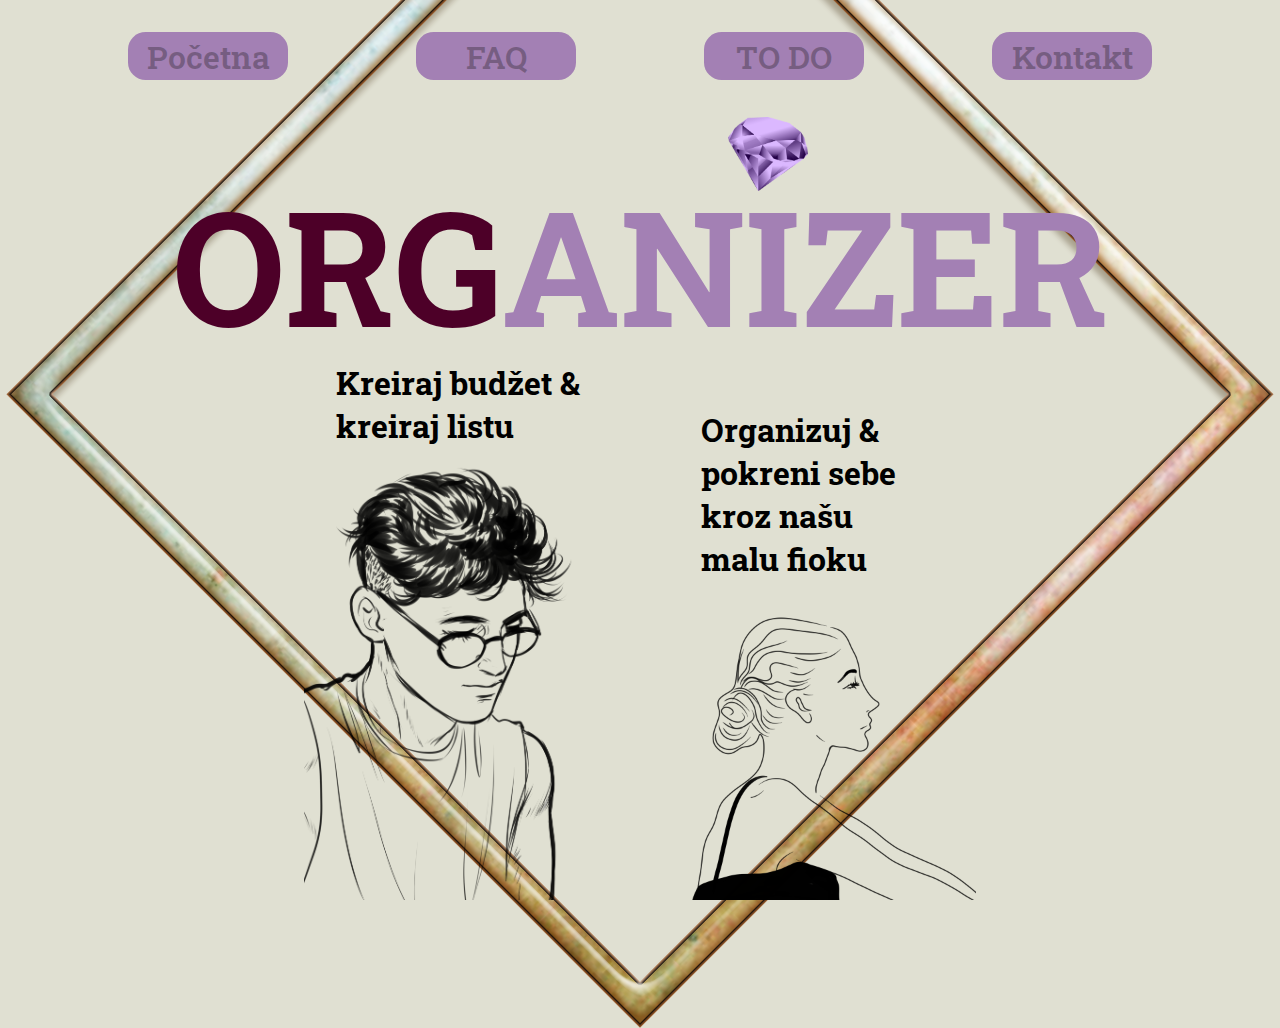
<file: index.html>
<!DOCTYPE html>
<html lang="en">
  <head>
    <meta charset="UTF-8" />
    <meta http-equiv="X-UA-Compatible" content="IE=edge" />
    <meta name="viewport" content="width=device-width, initial-scale=1.0" />
    <title>Organizer | Početna</title>
    <link rel="preconnect" href="https://fonts.googleapis.com" />
    <link rel="preconnect" href="https://fonts.gstatic.com" crossorigin />
    <link
      href="https://fonts.googleapis.com/css2?family=Roboto+Slab:wght@200&display=swap"
      rel="stylesheet"
    />
    <link rel="stylesheet" href="/styles/style.css" />
  </head>
  <body>
    <div class="hero">
      <img class="ram" src="/img/35151-1-square-frame-image.png" alt="Ram" />
      <div class="nav-main">
        <nav>
          <ul class="nav__links">
            <li><a href="index.html" class="nav_linkss">Početna</a></li>
            <li><a href="faq.html" class="nav_linkss">FAQ</a></li>
            <li><a href="todo.html" class="nav_linkss">TO DO</a></li>
            <li><a href="kontakt.html" class="nav_linkss">Kontakt</a></li>
          </ul>

          <div class="hamburger">
            <span class="bar"></span>
            <span class="bar"></span>
            <span class="bar"></span>
          </div>
        </nav>
        <div class="main">
          <div class="heading-container">
            <h1 class="heading">
              <span class="org">ORG</span>AN<span class="i"
                >I<img class="diamond" src="/img/dijamant.png" alt="" /></span
              >ZER
            </h1>
            <h1 class="slogan">YOU DO YOU</h1>
          </div>
        </div>
      </div>
      <div class="footer">
        <div class="decko">
          <h1>Kreiraj budžet & kreiraj listu</h1>
          <img src="/img/anime-3773977_1920.png" alt="Decko" />
        </div>
        <div class="devojka">
          <h1>Organizuj & pokreni sebe kroz našu malu fioku</h1>
          <img src="/img/woman-6274880_1920.png" alt="Devojka" />
        </div>
      </div>
    </div>

    <script src="/js/index.js"></script>
  </body>
</html>
</file>
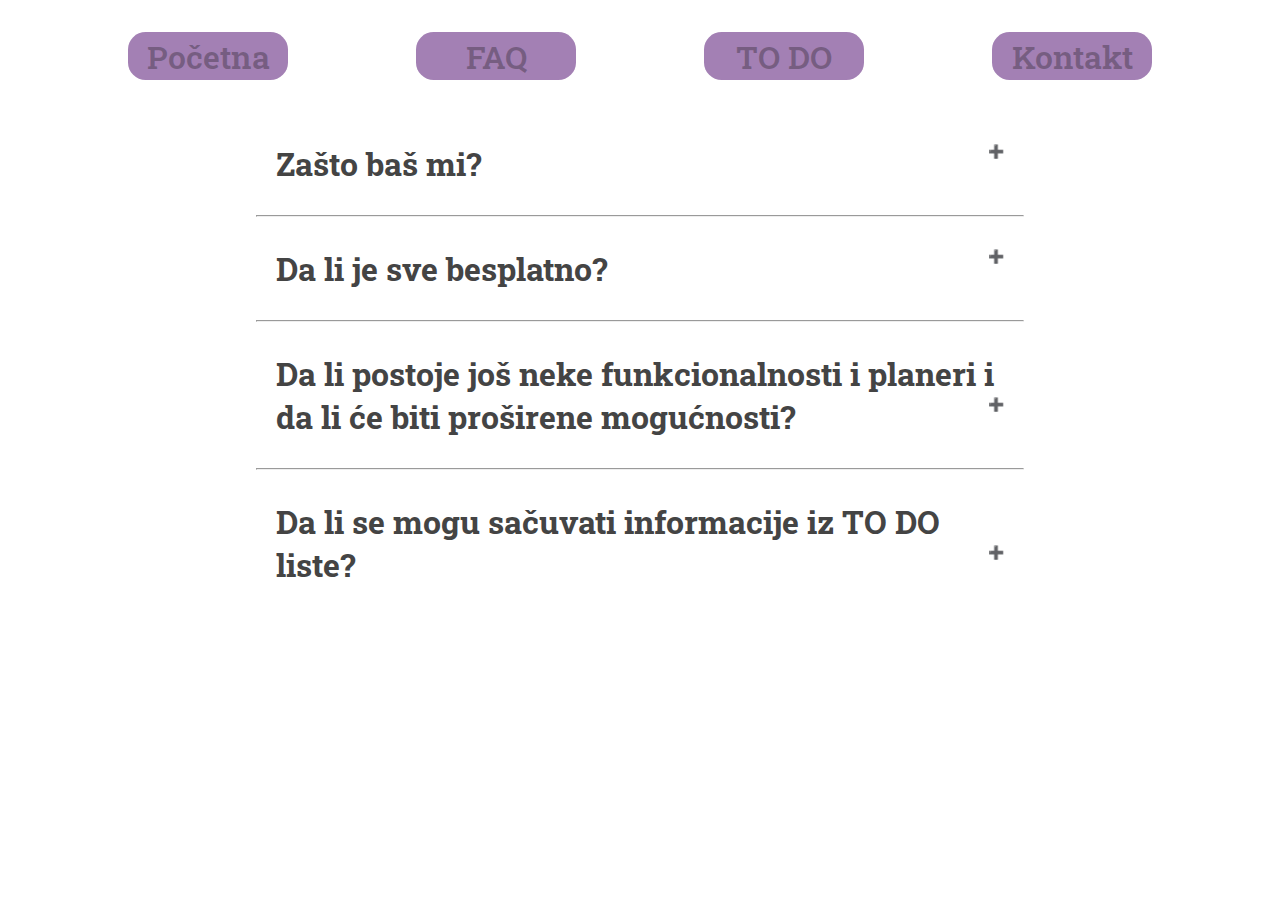
<file: faq.html>
<!DOCTYPE html>
<html lang="en">
  <head>
    <meta charset="UTF-8" />
    <meta http-equiv="X-UA-Compatible" content="IE=edge" />
    <meta name="viewport" content="width=device-width, initial-scale=1.0" />
    <link rel="preconnect" href="https://fonts.googleapis.com" />
    <link rel="preconnect" href="https://fonts.gstatic.com" crossorigin />
    <link
      href="https://fonts.googleapis.com/css2?family=Roboto+Slab:wght@200&display=swap"
      rel="stylesheet"
    />
    <link rel="stylesheet" href="/styles/faq.css" />
    <title>Organizer | FAQ</title>
  </head>
  <body>
    <nav>
      <ul class="nav__links">
        <li><a href="index.html" class="nav_linkss">Početna</a></li>
        <li><a href="faq.html" class="nav_linkss">FAQ</a></li>
        <li><a href="todo.html" class="nav_linkss">TO DO</a></li>
        <li><a href="kontakt.html" class="nav_linkss">Kontakt</a></li>
      </ul>

      <div class="hamburger">
        <span class="bar"></span>
        <span class="bar"></span>
        <span class="bar"></span>
      </div>
    </nav>
    <main>
      <section class="faq-container">
        <div class="faq-scetion">
          <h1 class="faq-page">Zašto baš mi?</h1>
          <div class="faq-body">
            <p>
              -Imamo idealnu TO DO listu za Vaše potrebe, lako upotrebljiva i
              pre svega besplatna.
            </p>
          </div>
        </div>
        <hr class="hr-line" />
        <div class="faq-section">
          <h1 class="faq-page">Da li je sve besplatno?</h1>
          <div class="faq-body">
            <p>-Da, potpuno je besplatno.</p>
          </div>
        </div>
        <hr class="hr-line" />
        <div class="faq-section">
          <h1 class="faq-page">
            Da li postoje još neke funkcionalnosti i planeri i da li će biti
            proširene mogućnosti?
          </h1>
          <div class="faq-body">
            <p>
              -Trenutno radimo na ostvarivanju ovih ciljeva, pa bi početkom
              sledeće godine trebalo da postoje dodatne funkcionalnosti poput
              planiranja budžeta.
            </p>
          </div>
        </div>
        <hr class="hr-line" />
        <div class="faq-section">
          <h1 class="faq-page">
            Da li se mogu sačuvati informacije iz TO DO liste?
          </h1>
          <div class="faq-body">
            <p>
              -To je još jedna od budućih funkcionalnosti koje planiramo da
              realizujemo i nadogradimo u drugoj polovini januara.
            </p>
          </div>
        </div>
      </section>
    </main>
    <script src="/js/faq.js"></script>
  </body>
</html>
</file>
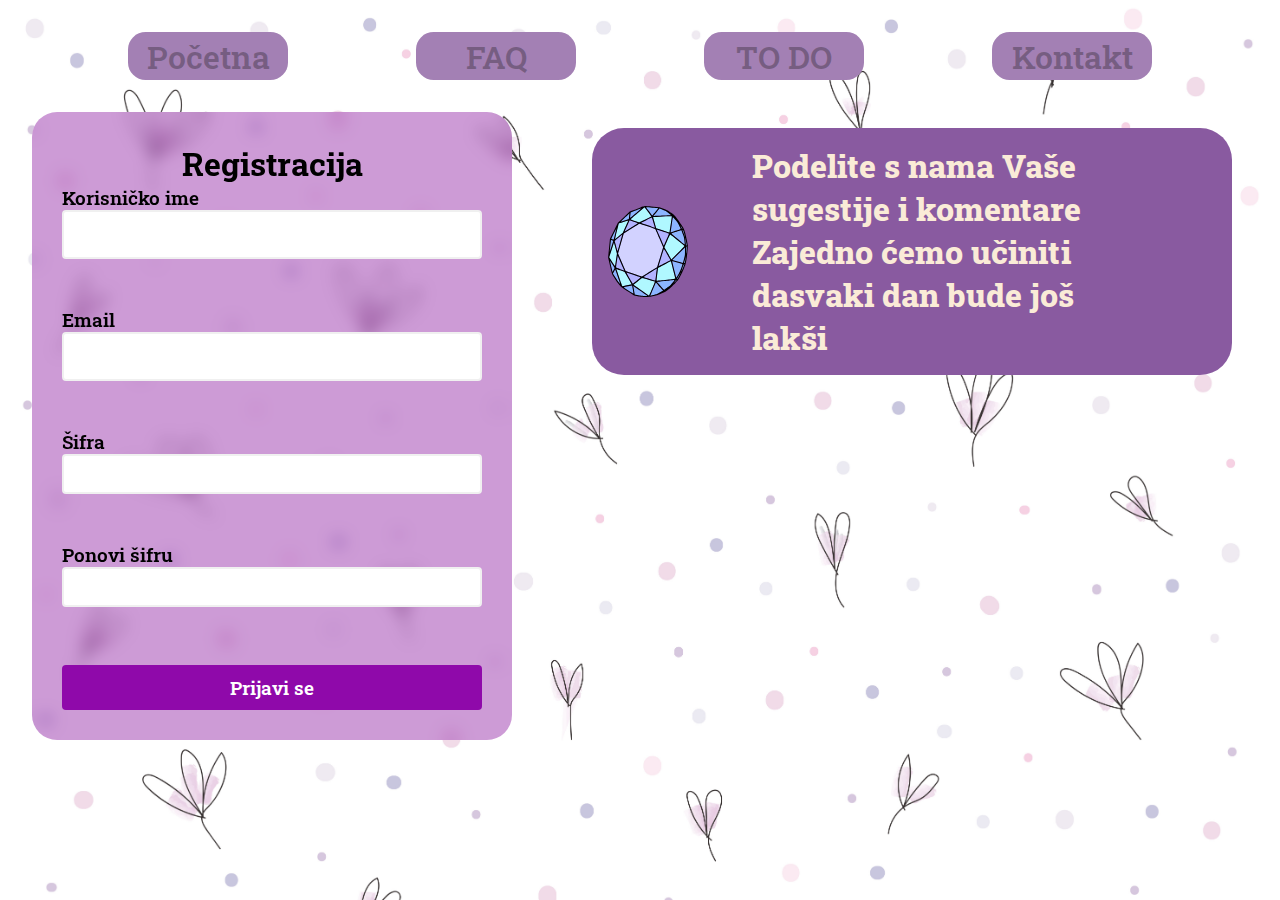
<file: kontakt.html>
<!DOCTYPE html>
<html lang="en">
  <head>
    <meta charset="UTF-8" />
    <meta http-equiv="X-UA-Compatible" content="IE=edge" />
    <meta name="viewport" content="width=device-width, initial-scale=1.0" />
    <link rel="stylesheet" href="/styles/kontakt.css" />
    <link rel="preconnect" href="https://fonts.googleapis.com" />
    <link rel="preconnect" href="https://fonts.gstatic.com" crossorigin />
    <link
      href="https://fonts.googleapis.com/css2?family=Roboto+Slab:wght@200&display=swap"
      rel="stylesheet"
    />
    <title>Organizer | Kontakt</title>
  </head>
  <body>
    <nav>
      <ul class="nav__links">
        <li><a href="index.html" class="nav_linkss">Početna</a></li>
        <li><a href="faq.html" class="nav_linkss">FAQ</a></li>
        <li><a href="todo.html" class="nav_linkss">TO DO</a></li>
        <li><a href="kontakt.html" class="nav_linkss">Kontakt</a></li>
      </ul>

      <div class="hamburger">
        <span class="bar"></span>
        <span class="bar"></span>
        <span class="bar"></span>
      </div>
    </nav>

    <section>
      <form id="form" action="/">
        <h1>Registracija</h1>
        <div class="input-control">
          <label for="username">Korisničko ime</label>
          <input id="username" name="username" type="text" />
          <div class="error"></div>
        </div>
        <div class="input-control">
          <label for="email">Email</label>
          <input id="email" name="email" type="text" />
          <div class="error"></div>
        </div>
        <div class="input-control">
          <label for="password">Šifra</label>
          <input id="password" name="password" type="password" />
          <div class="error"></div>
        </div>
        <div class="input-control">
          <label for="password2">Ponovi šifru</label>
          <input id="password2" name="password2" type="password" />
          <div class="error"></div>
        </div>
        <button type="submit">Prijavi se</button>
      </form>

      <div class="container">
        <object class="diamond" data="/img/diamond-157204.svg"></object>
        <p class="tekst">
          Podelite s nama Vaše sugestije i komentare<br />Zajedno ćemo učiniti
          dasvaki dan bude još lakši
        </p>
      </div>
    </section>

    <script src="/js/kontakt.js"></script>
  </body>
</html>
</file>
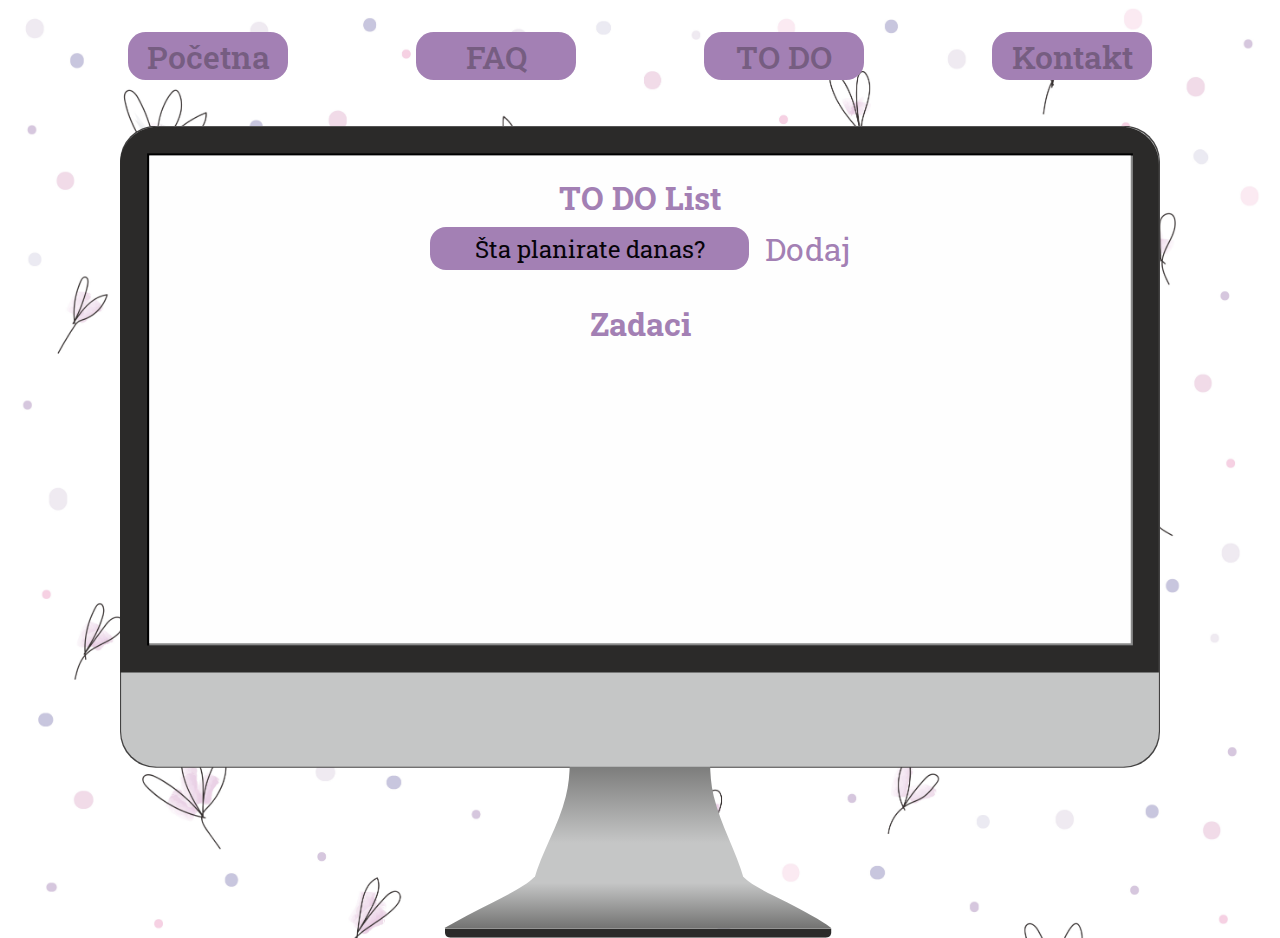
<file: todo.html>
<!DOCTYPE html>
<html lang="en">
  <head>
    <title>Organizer</title>
    <meta charset="UTF-8" />
    <meta http-equiv="X-UA-Compatible" content="IE=edge" />
    <meta name="viewport" content="width=device-width, initial-scale=1.0" />
    <link rel="preconnect" href="https://fonts.googleapis.com" />
    <link rel="preconnect" href="https://fonts.gstatic.com" crossorigin />
    <link
      href="https://fonts.googleapis.com/css2?family=Roboto+Slab:wght@200&display=swap"
      rel="stylesheet"
    />
    <link rel="stylesheet" href="/styles/todo.css" />
  </head>
  <body>
    <nav>
      <ul class="nav__links">
        <li><a href="index.html" class="nav_linkss">Početna</a></li>
        <li><a href="faq.html" class="nav_linkss">FAQ</a></li>
        <li><a href="todo.html" class="nav_linkss">TO DO</a></li>
        <li><a href="kontakt.html" class="nav_linkss">Kontakt</a></li>
      </ul>

      <div class="hamburger">
        <span class="bar"></span>
        <span class="bar"></span>
        <span class="bar"></span>
      </div>
    </nav>

    <main>
      <img class="img-okano" src="img/monitor.svg" alt="Slika monitora" />
      <div class="todo">
        <h1>TO DO List</h1>
        <form id="new-task-form">
          <input
            type="text"
            id="new-task-input"
            placeholder="Šta planirate danas?"
          />
          <input type="submit" id="new-task-submit" value="Dodaj" />
        </form>
      </div>
      <div class="task-list">
        <h1>Zadaci</h1>
        <div id="zadaci">
          <div class="zadatak"></div>
        </div>
      </div>
    </main>
    <script src="/js/todo.js"></script>
  </body>
</html>
</file>
<file: styles/style.css>
* {
  box-sizing: border-box;
  margin: 0;
  padding: 0;
  font-family: "Roboto Slab", serif;
}

.hero {
  display: flex;
  flex-direction: column;
  justify-content: space-between;
  height: 100vh;
  overflow: hidden;
}

.nav-main {
  position: relative;
  overflow: hidden;
  user-select: none;
}

.ram {
  position: absolute;
  object-fit: cover;
  width: 70%;
  left: 15%;
  transform: translateY(-6%) rotateZ(45deg);
  z-index: -1;
}

.hamburger {
  display: none;
  cursor: pointer;
}
.bar {
  display: block;
  width: 25px;
  height: 3px;
  margin: 5px auto;

  -webkit-transition: all 0.3s ease-in-out;
  transition: all 0.3s ease-in-out;
  background-color: rgb(5, 5, 5);
}

body {
  background-color: #e0e0d2;
  overflow: hidden;
}

nav {
  padding: 2rem 0;
}
nav ul {
  display: flex;
  justify-content: center;
  gap: 10%;
}
.nav__links {
  list-style: none;
}

.nav__links li a {
  transition: all 0.3s ease 0s;
}
.nav__links li a:hover {
  color: darkslateblue;
}
a {
  display: flex;
  justify-content: center;
  align-items: center;

  font-weight: 600;
  font-size: 2rem;
  color: rgba(19, 18, 18, 0.315);
  text-decoration: none;
  background-color: rgb(163, 128, 180);
  height: 3rem;
  width: 10rem;
  border-radius: 1.1rem;
  user-select: none;
}

.main {
  display: flex;
  justify-content: center;
}

.heading {
  font-size: 10rem;
  color: rgb(163, 128, 180);
  padding-top: 5%;
}
.heading .org {
  color: #4d0028;
}
.heading .i {
  position: relative;
}

.diamond {
  position: absolute;
  top: -20%;
  left: -30%;
  width: 5rem;
}
.heading-container {
  display: flex;
  flex-direction: column;
  align-items: flex-end;
}
.heading-container .slogan {
  font-style: italic;
  color: grey;
  font-size: 3rem;
}

.footer {
  display: flex;
  justify-content: center;
  gap: 6rem;
}
.decko {
  display: flex;
  flex-direction: column;
  justify-content: flex-end;
  align-items: center;
  width: 20%;
}
.decko img {
  width: 20rem;
}
.devojka {
  display: flex;
  flex-direction: column;
  justify-content: flex-end;
  align-items: center;
  width: 20%;
}

.devojka img {
  width: 20rem;
}
.devojka h1 {
  width: 90%;
}

@media (max-width: 1050px) {
  .hamburger {
    display: block;
  }
  .hamburger .active .bar :nth-child(2) {
    opacity: 0;
  }
  .hamburger .active .bar :nth-child(1) {
    transform: translateY(8px) rotate(45deg);
  }
  .hamburger .active .bar :nth-child(3) {
    transform: translateY(-8px) rotate(-45deg);
  }
  .nav__links {
    position: fixed;
    left: -100%;
    top: 70px;
    gap: 0;
    flex-direction: column;

    width: 100%;
    text-align: center;
    transition: 0.3s;
  }
  .nav__links li {
    margin: 16px 0;
  }
  .nav__links.active {
    left: 0;
  }
}
@media (max-width: 930px) {
  .heading {
    font-size: 2rem;
  }
  .ram,
  .diamond {
    display: none;
  }
  .decko img {
    width: 10rem;
  }
  .devojka img {
    width: 10rem;
  }
  .devojka h1,
  .decko h1 {
    width: 100%;
    font-size: 1rem;
  }
}
</file>
<file: styles/faq.css>
* {
  margin: 0;
  padding: 0;
  box-sizing: border-box;
  font-family: "Roboto Slab", serif;
}

nav {
  padding: 2rem 0;
}
nav ul {
  display: flex;
  justify-content: center;
  gap: 10%;
}
.nav__links {
  list-style: none;
}

.nav__links li a {
  transition: all 0.3s ease 0s;
}
.nav__links li a:hover {
  color: darkslateblue;
}
a {
  display: flex;
  justify-content: center;
  align-items: center;

  font-weight: 600;
  font-size: 2rem;
  color: rgba(19, 18, 18, 0.315);
  text-decoration: none;
  background-color: rgb(163, 128, 180);
  height: 3rem;
  width: 10rem;
  border-radius: 1.1rem;
  user-select: none;
}

.hamburger {
  display: none;
  cursor: pointer;
}
.bar {
  display: block;
  width: 25px;
  height: 3px;
  margin: 5px auto;

  -webkit-transition: all 0.3s ease-in-out;
  transition: all 0.3s ease-in-out;
  background-color: rgb(5, 5, 5);
}

main {
  display: flex;
  flex-direction: column;
  justify-content: center;
  height: 100%;
}

.faq-container {
  display: flex;
  justify-content: center;
  flex-direction: column;
}
.hr-line {
  width: 60%;
  margin: auto;
}
/* Style the buttons that are used to open and close the faq-page body */
.faq-page {
  /* background-color: #eee; */
  color: #444;
  cursor: pointer;
  padding: 30px 20px;
  width: 60%;
  border: none;
  outline: none;
  transition: 0.4s;
  margin: auto;
  transition: height 0.3s ease-in-out;
}

.faq-body {
  margin: auto;
  width: 50%;
  padding: auto;
}
/* Add a background color to the button if it is clicked on (add the .active class with JS), and when you move the mouse over it (hover) */
.active1,
.faq-page:hover {
  background-color: #f9f9f9;
}
/* Style the faq-page panel. Note: hidden by default */
.faq-body {
  padding: 0 18px;
  background-color: white;
  display: none;
  overflow: hidden;
}
.faq-body p {
  font-size: 1.5rem;
}

.faq-page:after {
  content: "\02795";
  /* Unicode character for "plus" sign (+) */
  font-size: 13px;
  color: #777;
  float: right;
  margin-left: 5px;
}

.active1:after {
  content: "\2796";
  /* Unicode character for "minus" sign (-) */
}

@media (max-width: 1050px) {
  .hamburger {
    display: block;
  }
  .hamburger .active .bar :nth-child(2) {
    opacity: 0;
  }
  .hamburger .active .bar :nth-child(1) {
    transform: translateY(8px) rotate(45deg);
  }
  .hamburger .active .bar :nth-child(3) {
    transform: translateY(-8px) rotate(-45deg);
  }
  .nav__links {
    position: fixed;
    left: -100%;
    top: 70px;
    gap: 0;
    flex-direction: column;

    width: 100%;
    text-align: center;
    transition: 0.3s;
  }
  .nav__links li {
    margin: 16px 0;
  }
  .nav__links.active {
    left: 0;
  }
  .faq-page,
  .faq-body {
    width: 90%;
  }
}
</file>
<file: styles/kontakt.css>
* {
  margin: 0;
  padding: 0;
  box-sizing: border-box;
  font-family: "Roboto Slab", serif;
}

body {
  background-image: url(/img/flowers.jpg);
  background-size: 100%;
}

.hamburger {
  display: none;
  cursor: pointer;
}
.bar {
  display: block;
  width: 25px;
  height: 3px;
  margin: 5px auto;

  -webkit-transition: all 0.3s ease-in-out;
  transition: all 0.3s ease-in-out;
  background-color: rgb(5, 5, 5);
}

nav {
  padding: 2rem 0;
}
nav ul {
  display: flex;
  justify-content: center;
  gap: 10%;
}
.nav__links {
  list-style: none;
}

.nav__links li a {
  transition: all 0.3s ease 0s;
}
.nav__links li a:hover {
  color: darkslateblue;
}
a {
  display: flex;
  justify-content: center;
  align-items: center;

  font-weight: 600;
  font-size: 2rem;
  color: rgba(19, 18, 18, 0.315);
  text-decoration: none;
  background-color: rgb(163, 128, 180);
  height: 3rem;
  width: 10rem;
  border-radius: 1.1rem;
  user-select: none;
}

.container {
  display: flex;
  justify-content: space-between;
  width: 40rem;
  padding: 1rem;
  margin: 1rem;
  background-color: rgb(137, 90, 160);
  border-radius: 2rem;
  height: 30%;
}

.diamond {
  width: 5rem;
}

.tekst {
  padding: 0 4rem;
  font-size: 2rem;
  color: antiquewhite;
  font-weight: 800;
}

section {
  display: flex;
  justify-content: space-around;
}

#form {
  background: rgba(138, 23, 161, 0.432);
  backdrop-filter: blur(8px);
  padding: 30px;
  border-radius: 25px;
  width: 30rem;
}

#form button {
  padding: 10px;
  margin-top: 10px;
  width: 100%;
  color: white;
  background-color: rgb(143, 9, 170);
  border: none;
  border-radius: 4px;
  font-weight: 600;
  font-size: 1.2rem;
}

#form label {
  color: #000000;
  font-weight: 600;
  font-size: 1.2rem;
}

h1 {
  text-align: center;
}

.input-control {
  display: flex;
  flex-direction: column;
}

.input-control input {
  border: 2px solid #f0f0f0;
  border-radius: 4px;
  display: block;
  font-size: 12px;
  padding: 10px;
  width: 100%;
}

.input-control input:focus {
  outline: 0;
}

.input-control.success input {
  border-color: #09c372;
}

.input-control.error input {
  border-color: #ff3860;
}

.input-control .error {
  color: #ff3860;
  font-size: 1.1rem;
  height: 3rem;
}
input[type="text"] {
  font-size: 1.2rem;
}

@media (max-width: 1050px) {
  .hamburger {
    display: block;
  }
  .hamburger .active .bar :nth-child(2) {
    opacity: 0;
  }
  .hamburger .active .bar :nth-child(1) {
    transform: translateY(8px) rotate(45deg);
  }
  .hamburger .active .bar :nth-child(3) {
    transform: translateY(-8px) rotate(-45deg);
  }
  .nav__links {
    position: fixed;
    left: -100%;
    top: 70px;
    gap: 0;
    flex-direction: column;

    width: 100%;
    text-align: center;
    transition: 0.3s;
  }
  .nav__links li {
    margin: 16px 0;
  }
  .nav__links.active {
    left: 0;
  }
  section {
    flex-direction: column;
    align-items: center;
  }
}
@media (max-width: 630px) {
  .container {
    width: 90%;
    height: 10%;
    margin: auto;
    padding: auto;
  }
  .tekst {
    padding-left: 0;
    padding-right: 0;
  }
  #form {
    width: 90%;
    margin: auto;
    margin-bottom: 2rem;
  }
}
</file>
<file: styles/todo.css>
* {
  box-sizing: border-box;
  margin: 0;
  padding: 0;
  font-family: "Roboto Slab", serif;
}
body {
  background-image: url(/img/flowers.jpg);
  background-size: 100%;
  overflow: hidden;
  position: relative;
  z-index: -2;
}
nav {
  padding: 2rem 0;
}
nav ul {
  display: flex;
  justify-content: center;
  gap: 10%;
}
.nav__links {
  list-style: none;
}

.nav__links li a {
  transition: all 0.3s ease 0s;
}
.nav__links li a:hover {
  color: darkslateblue;
}
a {
  display: flex;
  justify-content: center;
  align-items: center;

  font-weight: 600;
  font-size: 2rem;
  color: rgba(19, 18, 18, 0.315);
  text-decoration: none;
  background-color: rgb(163, 128, 180);
  height: 3rem;
  width: 10rem;
  border-radius: 1.1rem;
  user-select: none;
  /* treba u px border radius,padding margine procenti itd, remove za fontove itd */
}
.img-okano {
  position: absolute;
  width: 65rem;
  /* rade top i left zbog positiona, a transform radi svakako */
  top: 68%;
  left: 50%;
  /* ima i scale umesto translate, po difoltu je 1 .. da nijeposition absoulte justify content center i align items bi bilo je za y kad je flex*/
  transform: translate(-50%, -50%);
  z-index: -1;
  pointer-events: none;
  /* decko resio */
}

main {
  position: relative;
  padding: 5% 10%;
  display: flex;
  flex-direction: column;
  align-items: center;
  gap: 2rem;
  z-index: -1;
}
.todo {
  color: rgb(163, 128, 180);
  /* pointer-events: none; */
  /* user-select: none; */
}
.todo h1 {
  text-align: center;
  user-select: none;
}
.task-list {
  color: rgb(163, 128, 180);
  font-family: "Roboto Slab", serif;
}

.task-list h1 {
  text-align: center;
  font-size: 2rem;
  user-select: none;
}

input,
button {
  appearance: none;
  border: none;
  background: none;
  outline: none;
}
#new-task-form {
  margin-top: 2%;
  display: flex;
  gap: 1rem;
}

#new-task-input {
  background-color: rgb(163, 128, 180);
  border-radius: 1rem;
  text-align: center;
  font-size: 1.5rem;
}
#new-task-input::placeholder {
  color: rgb(7, 4, 10);
}
#new-task-submit {
  color: var(--black);
  cursor: pointer;
  transition: 0.1s;
  font-size: 2rem;
}
#new-task-submit:hover {
  opacity: 0.8;
  color: rgb(7, 2, 10);
  transform: scale(1.1);
}
#new-task-submit:active {
  opacity: 0.3;
}

#zadaci {
  width: 27rem;
  height: 20rem;
}
#zadaci .zadatak {
  display: flex;
  background-color: rgb(185, 173, 196);
  border-radius: 1rem;
  animation-name: animTask;
  animation-duration: 0.4s;
  justify-content: space-between;
}

@keyframes animTask {
  0% {
    transform: scale(1);
  }
  50% {
    transform: scale(1.05);
  }
  100% {
    transform: scale(1);
  }
}

.sadrzaj {
  display: flex;
  flex-direction: column;
  justify-content: center;
}
.sadrzaj .text {
  font-size: 1.2rem;
  padding-left: 1rem;
}

.zadatak .akcije {
  display: flex;
  gap: 1rem;
}
.zadatak .akcije button {
  cursor: pointer;
  transition: 0.1s;
  font-size: 1.5rem;
}
.zadatak .akcije button:hover {
  opacity: 0.8;
  color: rgb(7, 2, 10);
  transform: scale(1.2);
}
.zadatak .akcije button:active {
  opacity: 0.6;
}
.zadatak .akcije .edit {
  color: rgb(75, 6, 165);
}
.zadatak .akcije .delete {
  color: rgb(255, 3, 3);
}

.hamburger {
  display: none;
  cursor: pointer;
}
.bar {
  display: block;
  width: 25px;
  height: 3px;
  margin: 5px auto;

  -webkit-transition: all 0.3s ease-in-out;
  transition: all 0.3s ease-in-out;
  background-color: rgb(5, 5, 5);
}

@media (max-width: 1050px) {
  .hamburger {
    display: block;
  }
  .img-okano {
    width: 40rem;
    top: 45%;
    left: 50%;
    transform: translate(-50%, -50%);
  }
  .hamburger .active .bar :nth-child(2) {
    opacity: 0;
  }
  .hamburger .active .bar :nth-child(1) {
    transform: translateY(8px) rotate(45deg);
  }
  .hamburger .active .bar :nth-child(3) {
    transform: translateY(-8px) rotate(-45deg);
  }
  .nav__links {
    position: fixed;
    left: -100%;
    top: 70px;
    gap: 0;
    flex-direction: column;

    width: 100%;
    text-align: center;
    transition: 0.3s;
    z-index: 1;
  }
  .nav__links li {
    margin: 16px 0;
  }
  .nav__links.active {
    left: 0;
  }
}
@media (max-width: 650px) {
  .img-okano {
    display: none;
  }
  #new-task-input {
    font-size: 1.1rem;
  }
  .sadrzaj .text {
    font-size: 1rem;
    padding-left: 0.5rem;
  }
  .zadatak .akcije button {
    font-size: 1rem;
  }
  #new-task-submit {
    font-size: 1rem;
  }

  #zadaci .zadatak {
    width: 70%;
    margin: auto;
  }
}
</file>
